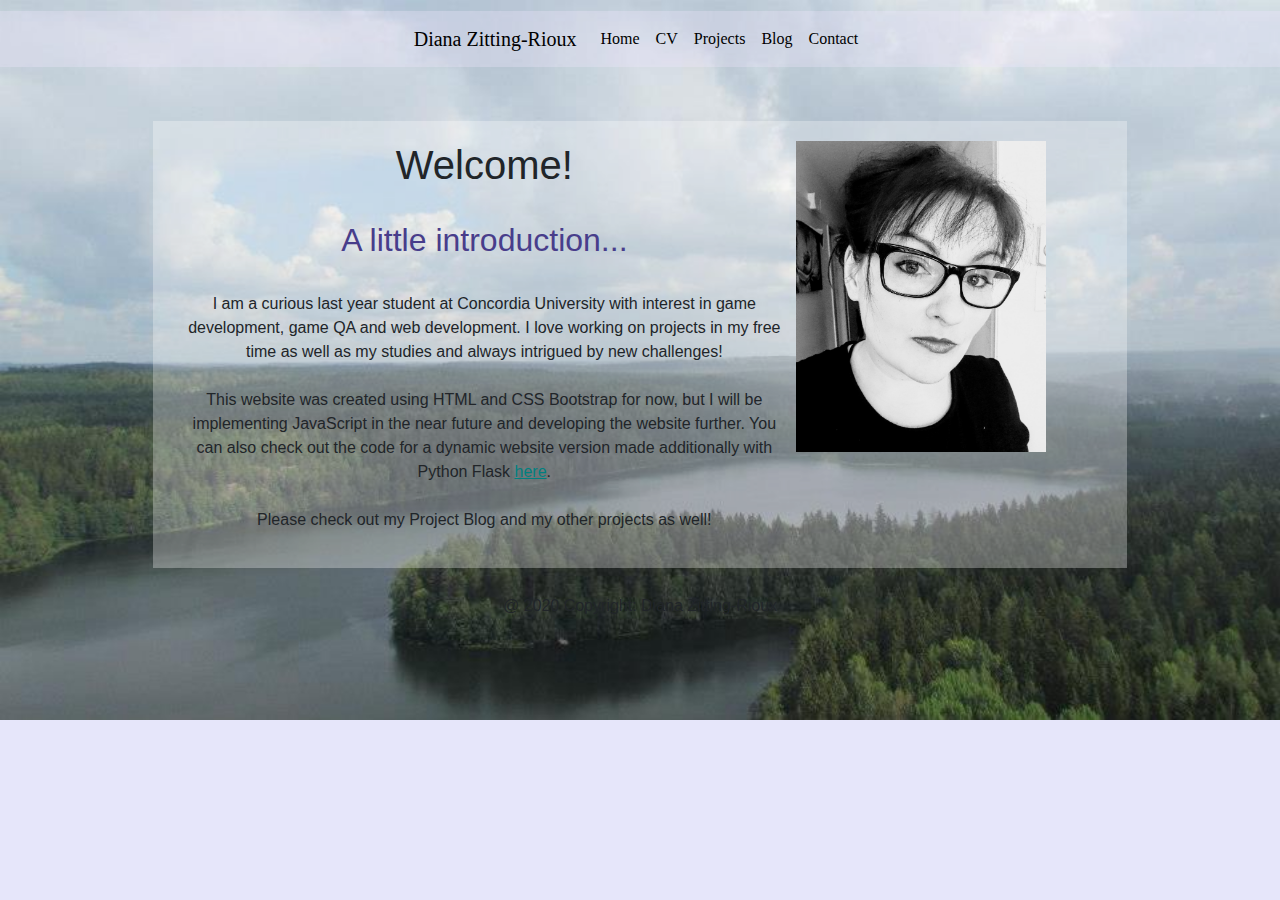
<file: index.html>
<!doctype html>
<html lang="en">
<head>
  <title>Diana Zitting-Rioux </title>
  <meta charset="utf-8">
  <meta name="viewport" content=width="device-width, initial-scale=2">
  <link rel="stylesheet" href="https://maxcdn.bootstrapcdn.com/bootstrap/4.4.1/css/bootstrap.min.css">
  <script src="https://ajax.googleapis.com/ajax/libs/jquery/3.4.1/jquery.min.js"></script>
  <script src="https://cdnjs.cloudflare.com/ajax/libs/popper.js/1.16.0/umd/popper.min.js"></script>
  <script src="https://maxcdn.bootstrapcdn.com/bootstrap/4.4.1/js/bootstrap.min.js"></script>
    <link rel="stylesheet" href="https://cdnjs.cloudflare.com/ajax/libs/font-awesome/4.7.0/css/font-awesome.min.css">
  <link rel="stylesheet" type="text/css" href="css/main.css">
</head>
<body>
<!––Adding a small border-->
<div class="jumbotron text-center" style="margin-bottom:0">
  <h1 class="jb"></h1>
</div>
<!––Navigation bar-->
<nav class="navbar navbar-expand-sm bg-custom navbar-dark justify-content-center">
<a class="navbar-brand" href="index.html">Diana Zitting-Rioux</a>
  <ul class="nav navbar-nav navbar-center">
    <li class="nav-item">
      <a class="nav-link" href="index.html">Home</a>
    </li>
    <li class="nav-item">
      <a class="nav-link" href="CV.html">CV</a>
    </li>
    <li class="nav-item">
      <a class="nav-link" href="Projects.html">Projects</a>
    </li>
    <li class="nav-item">
      <a class="nav-link" href="Blog.html">Blog</a>
    </li>
    <li class="nav-item">
      <a class="nav-link" href="Contact.html">Contact</a>
    </li>
  </ul>
</ul>
</nav>
<br>
<!––Middle intro section-->

<div class="container" style="margin-top:30px">
  <div class="row">
    <div class="col-sm-8">
    <h1 align="center">Welcome!</h1>
    </br>
      <h2 align="center">A little introduction...</h2><br>
    <p align="center"> I am a curious last year student at Concordia University with interest in game development, game QA and web development. I love working
      on projects in my free time as well as my studies and always intrigued by new challenges!<br><br>
    This website was created using HTML and CSS Bootstrap for now, but I will be implementing JavaScript in the near future and
      developing the website further. You can also check out the code for a dynamic website version made additionally with
      Python Flask <a href="https://github.com/Devineadz/personal-website">here</a>.<br><br>
    Please check out my Project Blog and my other projects as well!</p>
    </div>
      <!––Side Picture-->
  <div class=col-sm-4">
    <img src="img/profile.jpg" class="img-rounded" alt="My Picture" width="250">
  </div>
</div>
</div>
    <!––Copyright-->
<footer class="page-footer font-small light">
  <div class="footer-copyright text-center py-3">@ 2020 Copyright: Diana Zitting-Rioux
</div>
</footer>
</body>

</html>
</file>
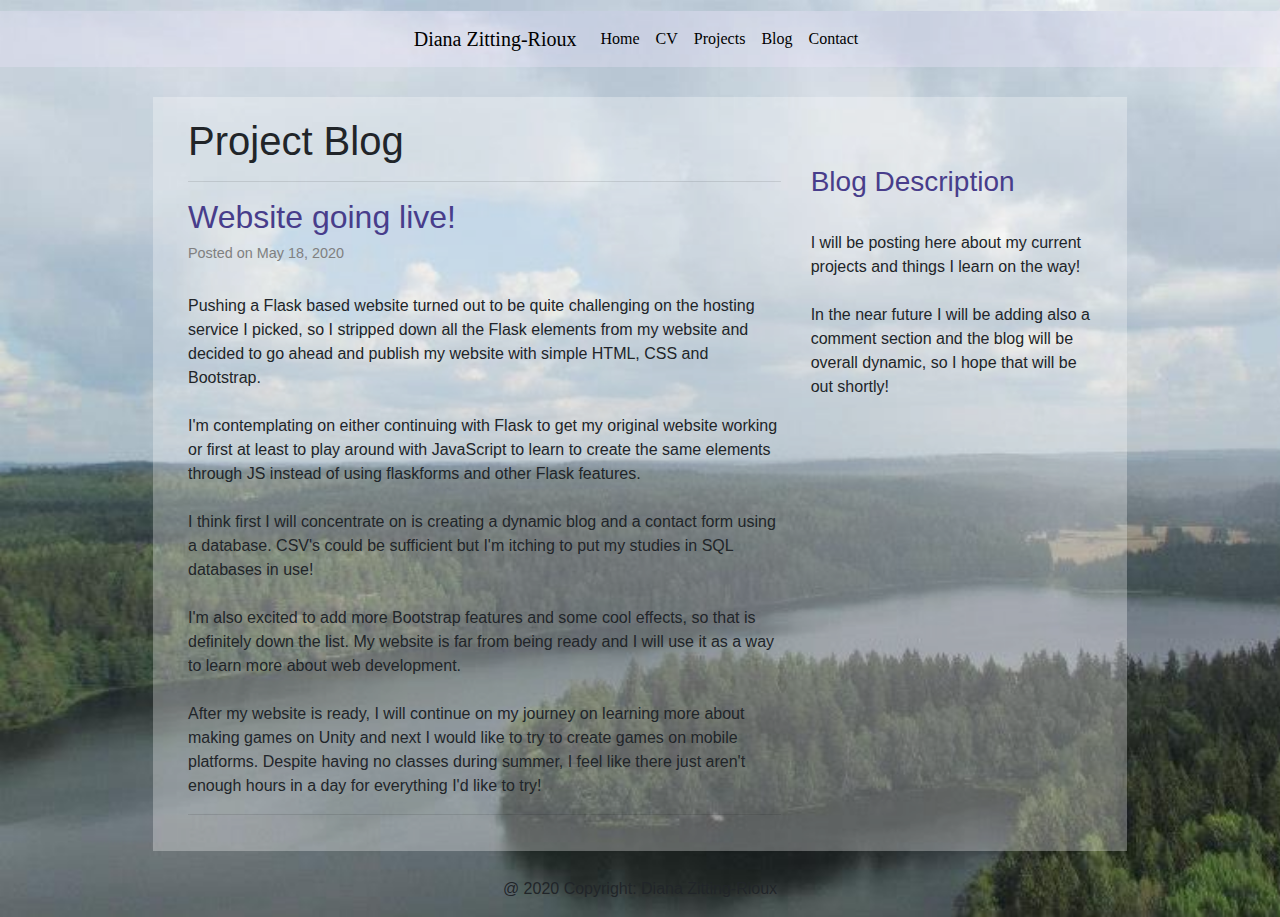
<file: Blog.html>
<!doctype html>
<html lang="en">
<head>
  <title>Diana Zitting-Rioux - CV </title>
  <meta charset="utf-8">
  <meta name="viewport" content=width="device-width, initial-scale=2">
  <link rel="stylesheet" href="https://maxcdn.bootstrapcdn.com/bootstrap/4.4.1/css/bootstrap.min.css">
  <script src="https://ajax.googleapis.com/ajax/libs/jquery/3.4.1/jquery.min.js"></script>
  <script src="https://cdnjs.cloudflare.com/ajax/libs/popper.js/1.16.0/umd/popper.min.js"></script>
  <script src="https://maxcdn.bootstrapcdn.com/bootstrap/4.4.1/js/bootstrap.min.js"></script>
    <link rel="stylesheet" href="https://cdnjs.cloudflare.com/ajax/libs/font-awesome/4.7.0/css/font-awesome.min.css">
  <link rel="stylesheet" type="text/css" href="css/main.css">
  <link rel="stylesheet" type="text/css" href="css/blog.css">
</head>
<body>
<!––Adding a small border-->
<div class="jumbotron text-center" style="margin-bottom:0">
  <h1 class="jb"></h1>
</div>
<!––Navigation bar-->
<nav class="navbar navbar-expand-sm bg-custom navbar-dark justify-content-center">
<a class="navbar-brand" href="index.html">Diana Zitting-Rioux</a>
  <ul class="nav navbar-nav navbar-center">
    <li class="nav-item">
      <a class="nav-link" href="index.html">Home</a>
    </li>
    <li class="nav-item">
      <a class="nav-link" href="CV.html">CV</a>
    </li>
    <li class="nav-item">
      <a class="nav-link" href="Projects.html">Projects</a>
    </li>
    <li class="nav-item">
      <a class="nav-link" href="Blog.html">Blog</a>
    </li>
    <li class="nav-item">
      <a class="nav-link" href="Contact.html">Contact</a>
    </li>
  </ul>
</ul>
  </nav>


 <div class="container" style="margin-top:30px">
  <div class="row">
    <div class="col-sm-8">
    <h1>Project Blog</h1>
        <hr>
        <!––Static dummy blog post-->
    <h2>Website going live!</h2>
        <h5><span class="glyphicon glyphicon-time"></span> Posted on May 18, 2020</h5>
        <br>
        <p>Pushing a Flask based website turned out to be quite challenging on the hosting service I picked, so
        I stripped down all the Flask elements from my website and decided to go ahead and publish my website
        with simple HTML, CSS and Bootstrap. <br><br>
        I'm contemplating on either continuing with Flask to get my original website working or first at least to
        play around with JavaScript to learn to create the same elements through JS instead of using flaskforms and other Flask
        features.<br><br>
        I think first I will concentrate on is creating a dynamic blog and a contact form using a database. CSV's could
        be sufficient but I'm itching to put my studies in SQL databases in use!<br><br>
        I'm also excited to add more Bootstrap features and some cool effects, so that is definitely down the list. My
        website is far from being ready and I will use it as a way to learn more about web development.<br><br>
        After my website is ready, I will continue on my journey on learning more about making games on Unity and next I would
        like to try to create games on mobile platforms. Despite having no classes during summer, I feel like
        there just aren't enough hours in a day for everything I'd like to try!</p>
        <hr>

    </div>
  <div class="col-sm-4">
      <!––Description sidebar-->
      </br></br>
      <h3>Blog Description</h3> <br>
      <p>I will be posting here about my current projects and things I learn on the way!<br><br>
      In the near future I will be adding also a comment section and the blog will be overall dynamic, so I hope that
      will be out shortly!</p>
</br>
    </div>
  </div>
</div>
    </div>


  </div>
</div>

    <!––Copyright-->
<footer class="page-footer font-small light">
  <div class="footer-copyright text-center py-3">@ 2020 Copyright: Diana Zitting-Rioux
</div>
</footer>
</body>

</html>
</file>
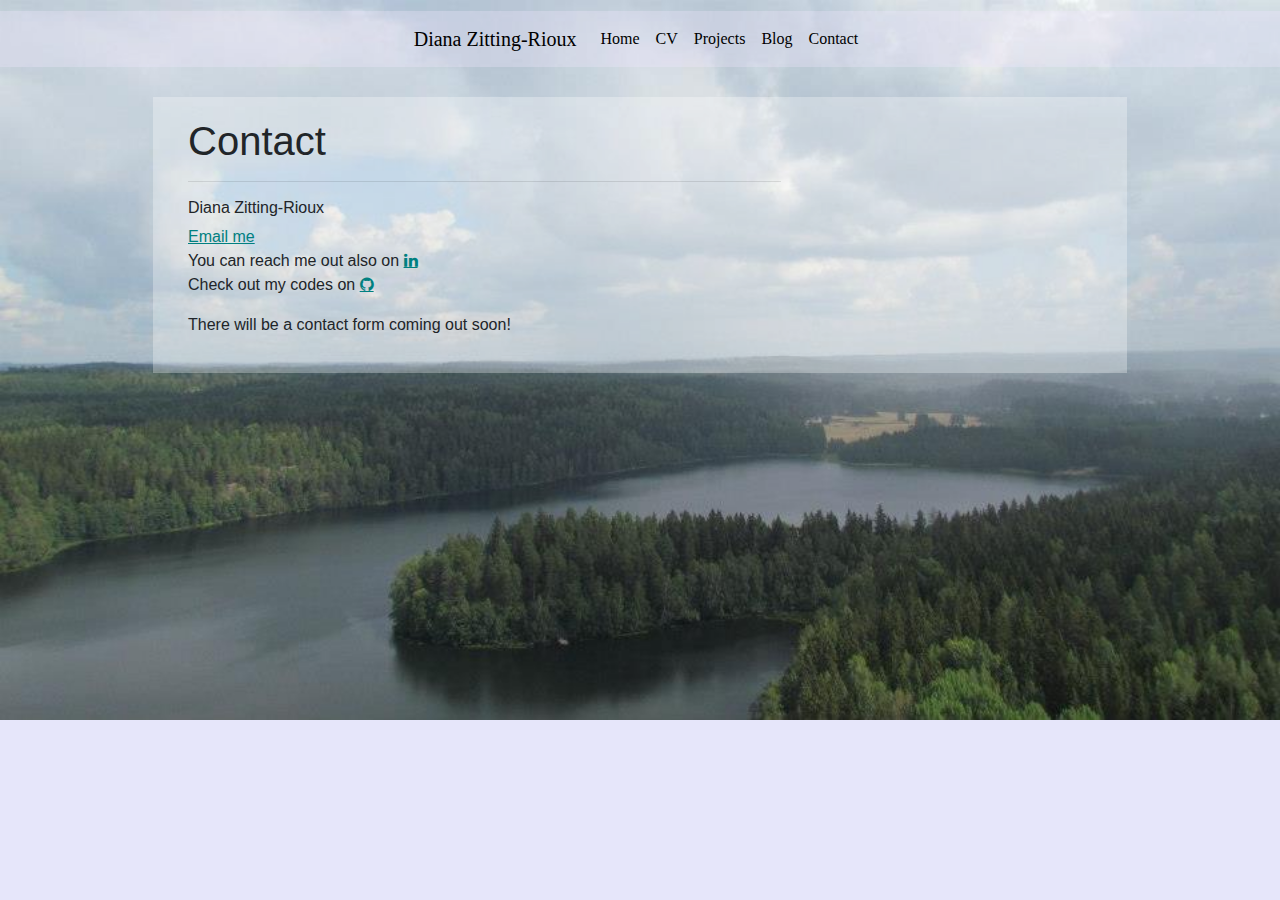
<file: Contact.html>
<!doctype html>
<html lang="en">
<head>
  <title>Diana Zitting-Rioux - CV </title>
  <meta charset="utf-8">
  <meta name="viewport" content=width="device-width, initial-scale=2">
  <link rel="stylesheet" href="https://maxcdn.bootstrapcdn.com/bootstrap/4.4.1/css/bootstrap.min.css">
  <script src="https://ajax.googleapis.com/ajax/libs/jquery/3.4.1/jquery.min.js"></script>
  <script src="https://cdnjs.cloudflare.com/ajax/libs/popper.js/1.16.0/umd/popper.min.js"></script>
  <script src="https://maxcdn.bootstrapcdn.com/bootstrap/4.4.1/js/bootstrap.min.js"></script>
    <link rel="stylesheet" href="https://cdnjs.cloudflare.com/ajax/libs/font-awesome/4.7.0/css/font-awesome.min.css">
  <link rel="stylesheet" type="text/css" href="css/main.css">
  <link rel="stylesheet" type="text/css" href="css/blog.css">
</head>
<body>
<!––Adding a small border-->
<div class="jumbotron text-center" style="margin-bottom:0">
  <h1 class="jb"></h1>
</div>
<!––Navigation bar-->
<nav class="navbar navbar-expand-sm bg-custom navbar-dark justify-content-center">
<a class="navbar-brand" href="index.html">Diana Zitting-Rioux</a>
  <ul class="nav navbar-nav navbar-center">
    <li class="nav-item">
      <a class="nav-link" href="index.html">Home</a>
    </li>
    <li class="nav-item">
      <a class="nav-link" href="CV.html">CV</a>
    </li>
    <li class="nav-item">
      <a class="nav-link" href="Projects.html">Projects</a>
    </li>
    <li class="nav-item">
      <a class="nav-link" href="Blog.html">Blog</a>
    </li>
    <li class="nav-item">
      <a class="nav-link" href="Contact.html">Contact</a>
    </li>
  </ul>
</ul>
  </nav>
<div class="container" style="margin-top:30px">
  <div class="row">
    <div class="col-sm-8">
    <h1>Contact</h1>
      <hr>
          <h6>Diana Zitting-Rioux</h6>
          <p><a href="mailto:diana@dianazitting-rioux.com" target="_top">Email me</a><br>
            You can reach me out also on
           <a href="https://ca.linkedin.com/in/diana-zitting-rioux-20488b80" class="fa fa-linkedin"> </a><br>
            Check out my codes on
      <a href="https://github.com/Devineadz" class="fa fa-github"></a></p>
      <p>
        There will be a contact form coming out soon!</p>
    </div>
  </div>
</div>
</body>
</html>
</file>
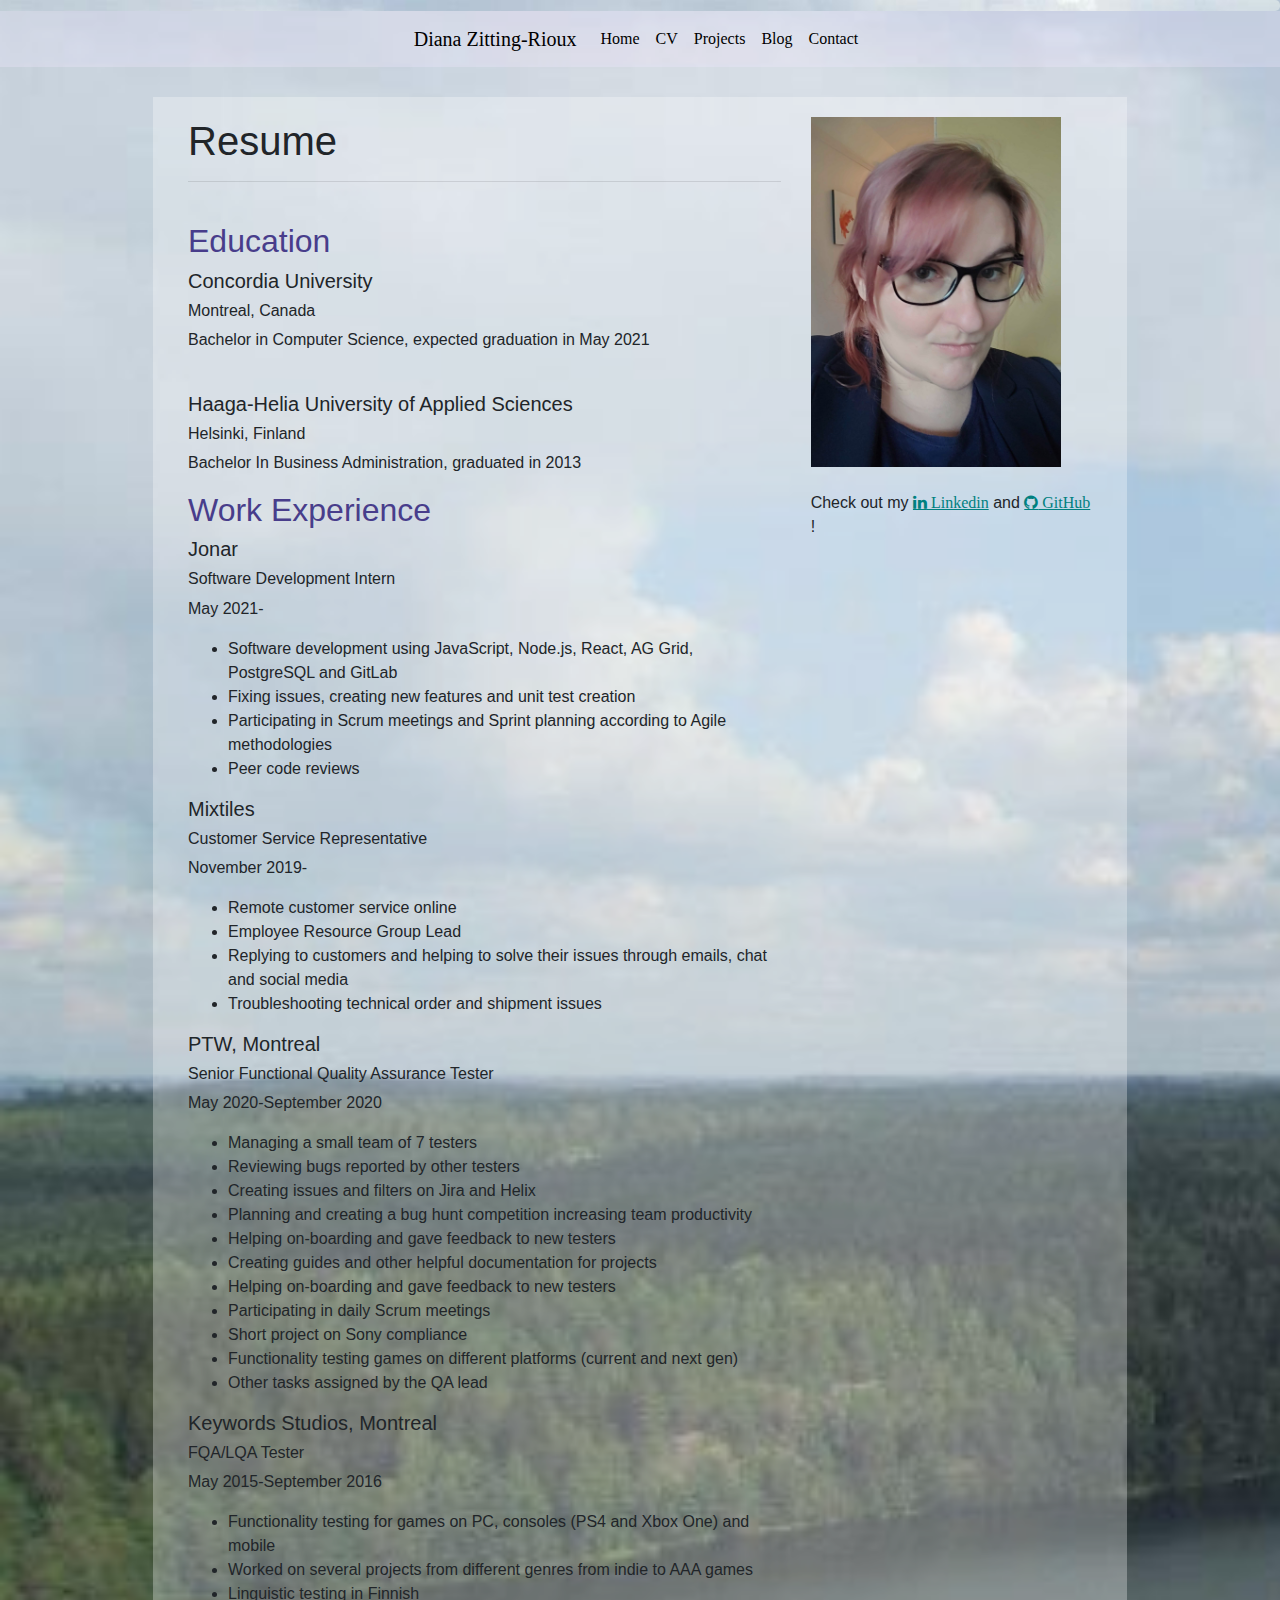
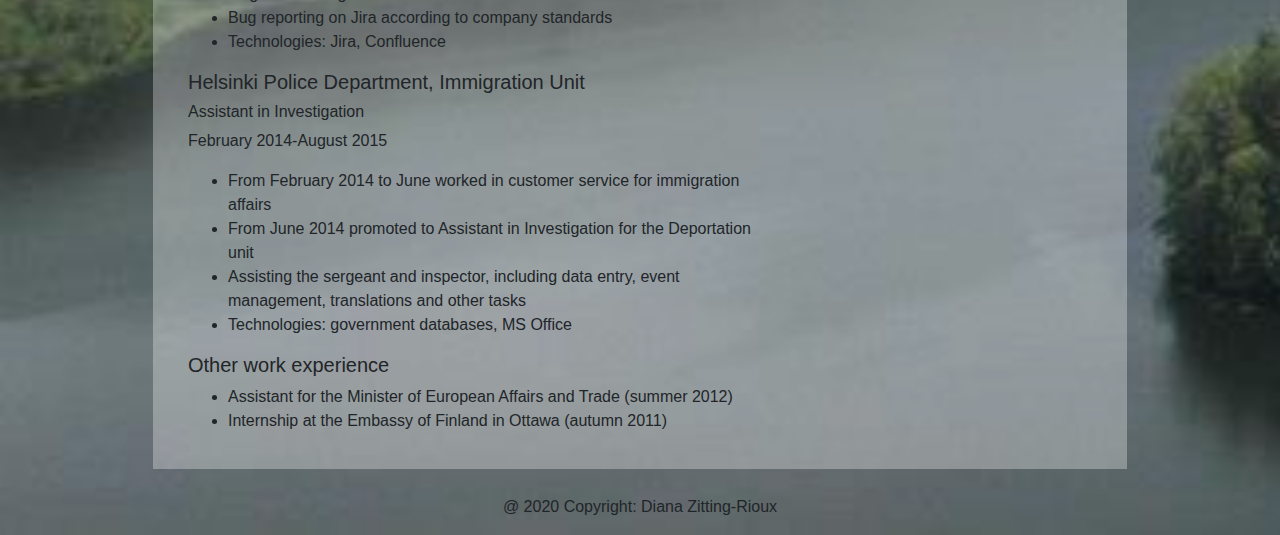
<file: CV.html>
<!doctype html>
<html lang="en">
<head>
  <title>Diana Zitting-Rioux - CV </title>
  <meta charset="utf-8">
  <meta name="viewport" content=width="device-width, initial-scale=2">
  <link rel="stylesheet" href="https://maxcdn.bootstrapcdn.com/bootstrap/4.4.1/css/bootstrap.min.css">
  <script src="https://ajax.googleapis.com/ajax/libs/jquery/3.4.1/jquery.min.js"></script>
  <script src="https://cdnjs.cloudflare.com/ajax/libs/popper.js/1.16.0/umd/popper.min.js"></script>
  <script src="https://maxcdn.bootstrapcdn.com/bootstrap/4.4.1/js/bootstrap.min.js"></script>
    <link rel="stylesheet" href="https://cdnjs.cloudflare.com/ajax/libs/font-awesome/4.7.0/css/font-awesome.min.css">
  <link rel="stylesheet" type="text/css" href="css/main.css">
</head>
<body>
<!––Adding a small border-->
<div class="jumbotron text-center" style="margin-bottom:0">
  <h1 class="jb"></h1>
</div>
<!––Navigation bar-->
<nav class="navbar navbar-expand-sm bg-custom navbar-dark justify-content-center">
<a class="navbar-brand" href="index.html">Diana Zitting-Rioux</a>
  <ul class="nav navbar-nav navbar-center">
    <li class="nav-item">
      <a class="nav-link" href="index.html">Home</a>
    </li>
    <li class="nav-item">
      <a class="nav-link" href="CV.html">CV</a>
    </li>
    <li class="nav-item">
      <a class="nav-link" href="Projects.html">Projects</a>
    </li>
    <li class="nav-item">
      <a class="nav-link" href="Blog.html">Blog</a>
    </li>
    <li class="nav-item">
      <a class="nav-link" href="Contact.html">Contact</a>
    </li>
  </ul>
</ul>
  </nav>
      <div class="container" style="margin-top:30px">
  <div class="row">
    <div class="col-sm-8">
    <h1>Resume</h1>
      <hr>
    </br>
      <h2>Education</h2>
        <h5>Concordia University</h5>
        <h6>Montreal, Canada</h6>
        <p>Bachelor in Computer Science, expected graduation in May 2021</p>
    </br>
        <h5>Haaga-Helia University of Applied Sciences</h5>
        <h6>Helsinki, Finland</h6>
        <p>Bachelor In Business Administration, graduated in 2013</p>
        <h2>Work Experience</h2>
        <h5>Jonar</h5>
        <h6>Software Development Intern</h6>
        <p>May 2021-</p>
        <ul>
            <li>Software development using JavaScript, Node.js, React, AG Grid, PostgreSQL and GitLab</li>
            <li>Fixing issues, creating new features and unit test creation</li>
            <li>Participating in Scrum meetings and Sprint planning according to Agile methodologies</li>
            <li>Peer code reviews</li>
        </ul>
         <h5>Mixtiles</h5>
        <h6>Customer Service Representative</h6>
        <p>November 2019-</p>
        <ul>
            <li>Remote customer service online</li>
            <li>Employee Resource Group Lead</li>
            <li>Replying to customers and helping to solve their issues through emails, chat and social media</li>
            <li>Troubleshooting technical order and shipment issues</li>
        </ul>

        <h5>PTW, Montreal</h5>
        <h6>Senior Functional Quality Assurance Tester</h6>
        <p>May 2020-September 2020</p>
        <ul>
            <li>Managing a small team of 7 testers </li>
            <li>Reviewing bugs reported by other testers</li>
            <li>Creating issues and filters on Jira and Helix </li>
            <li>Planning and creating a bug hunt competition increasing team productivity </li>
            <li>Helping on-boarding and gave feedback to new testers </li>
            <li>Creating guides and other helpful documentation for projects</li>
            <li>Helping on-boarding and gave feedback to new testers </li>
            <li>Participating in daily Scrum meetings</li>
            <li>Short project on Sony compliance</li>
            <li>Functionality testing games on different platforms (current and next gen)</li>
            <li>Other tasks assigned by the QA lead</li>
        </ul>

         <h5>Keywords Studios, Montreal</h5>
        <h6>FQA/LQA Tester</h6>
        <p>May 2015-September 2016</p>
        <ul>
            <li>Functionality testing for games on PC, consoles (PS4 and Xbox One) and mobile </li>
            <li>Worked on several projects from different genres from indie to AAA games</li>
            <li>Linguistic testing in Finnish </li>
            <li>Bug reporting on Jira according to company standards </li>
            <li>Technologies: Jira, Confluence </li>
        </ul>

        <h5>Helsinki Police Department, Immigration Unit</h5>
        <h6>Assistant in Investigation</h6>
        <p>February 2014-August 2015</p>
        <ul>
            <li>From February 2014 to June worked in customer service for immigration affairs </li>
            <li>From June 2014 promoted to Assistant in Investigation for the Deportation unit </li>
            <li>Assisting the sergeant and inspector, including data entry, event management, translations and other tasks </li>
            <li>Technologies: government databases, MS Office </li>
        </ul>
        <h5>Other work experience</h5>
        <ul>
            <li> Assistant for the Minister of European Affairs and Trade (summer 2012) </li>
            <li>Internship at the Embassy of Finland in Ottawa (autumn 2011) </li>
        </ul>
    </div>
  <div class="col-sm-4">
      <!––Picture sidebar-->
    <img src="img/mypic2.jpg" class="img-rounded" alt="My Picture" width="250">
  </br>
      <p>
      </br>
          <!––Using linkedin and Github icons in links-->
          Check out my
      <a href="https://ca.linkedin.com/in/diana-zitting-rioux-20488b80" class="fa fa-linkedin"> Linkedin </a> and
      <a href="https://github.com/Devineadz" class="fa fa-github"> GitHub</a>!
      </p>

  </div>
</div>
</div>
 <!––Copyright-->
<footer class="page-footer font-small light">
  <div class="footer-copyright text-center py-3">@ 2020 Copyright: Diana Zitting-Rioux
</div>
</footer>
</body>
</html>
</file>
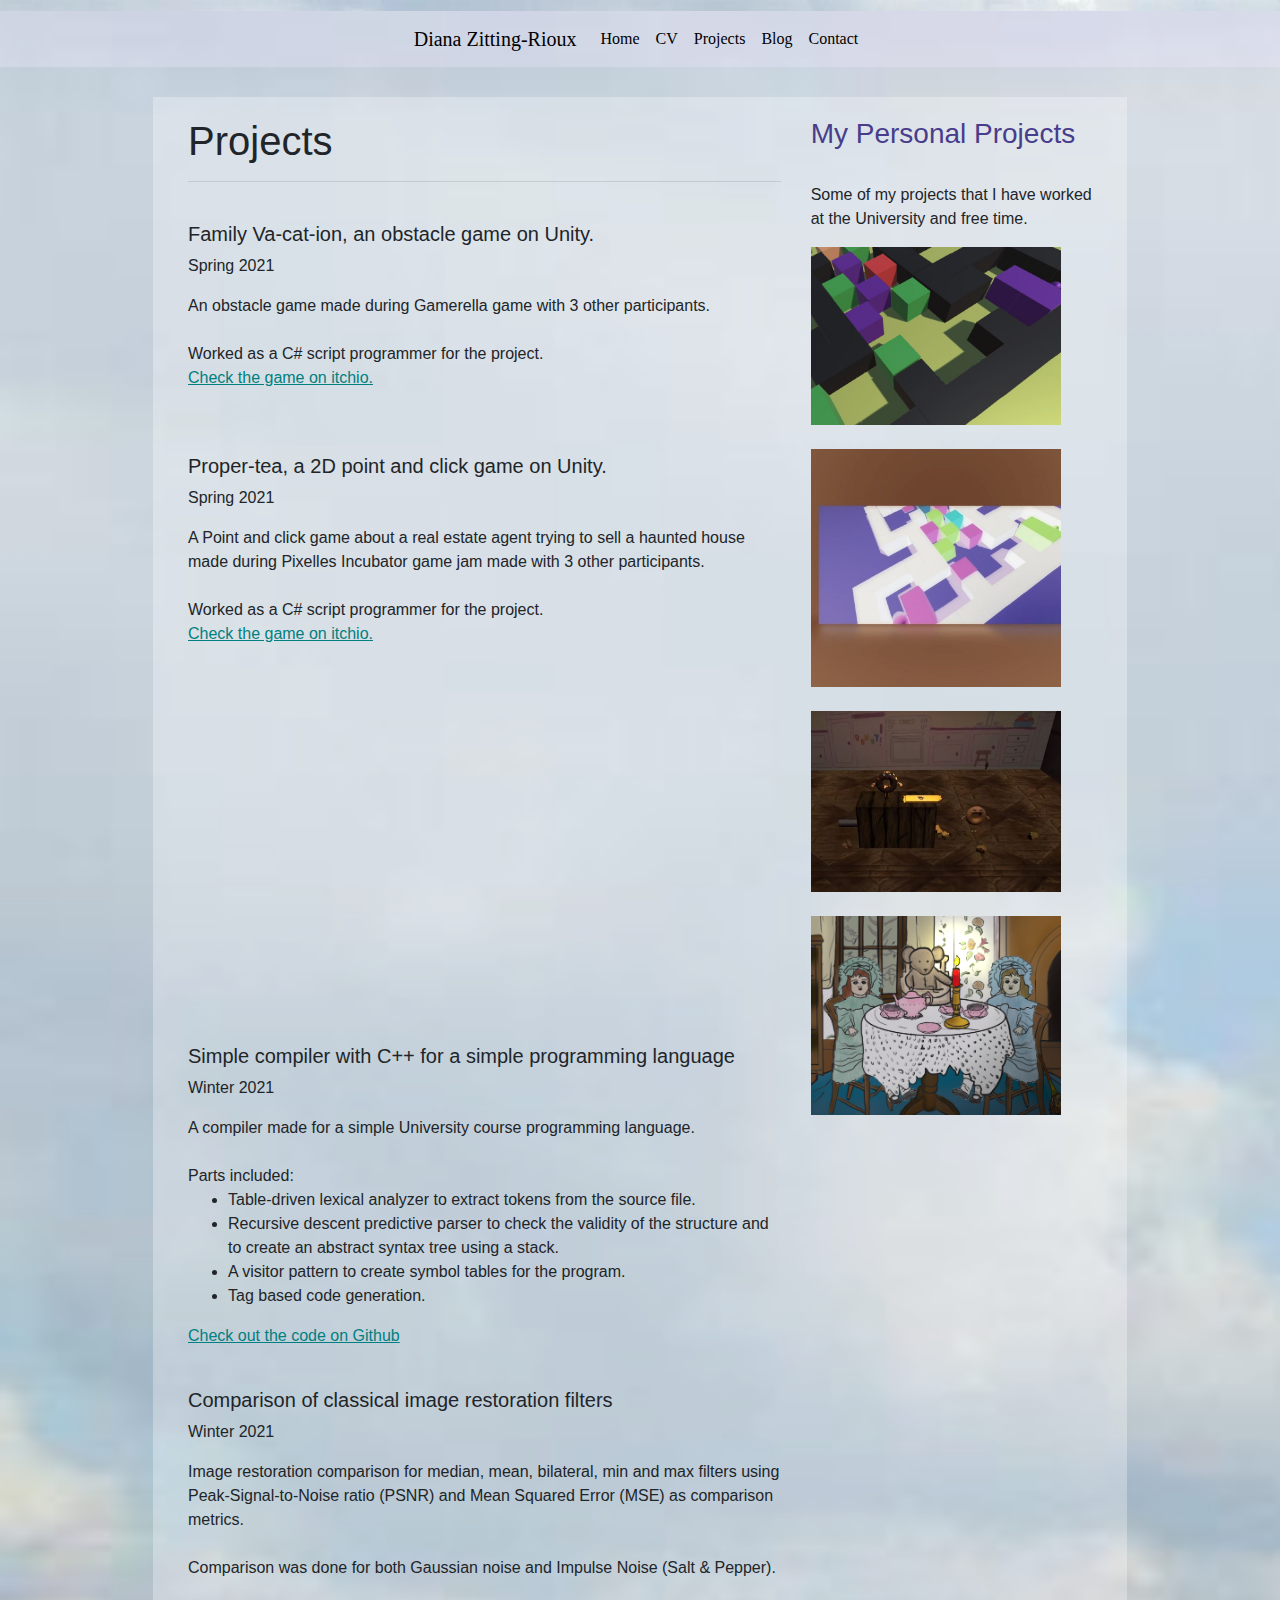
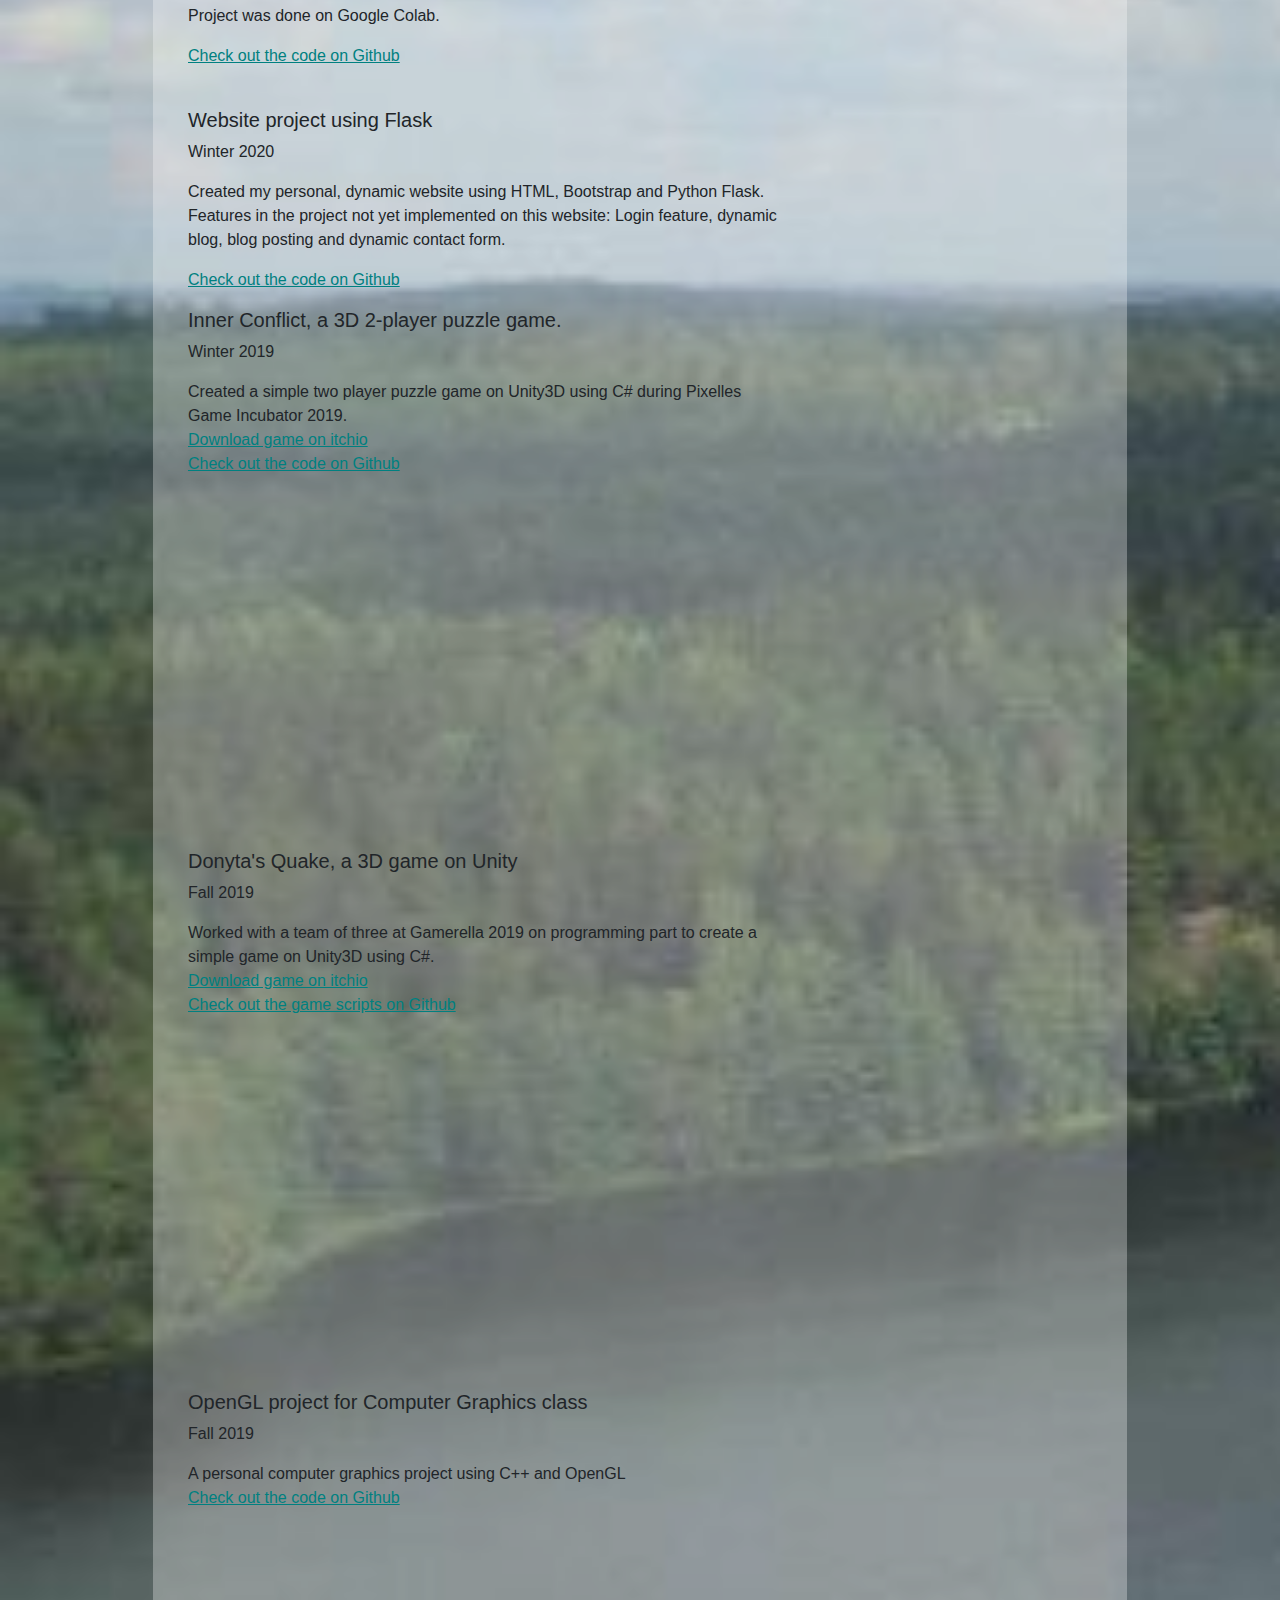
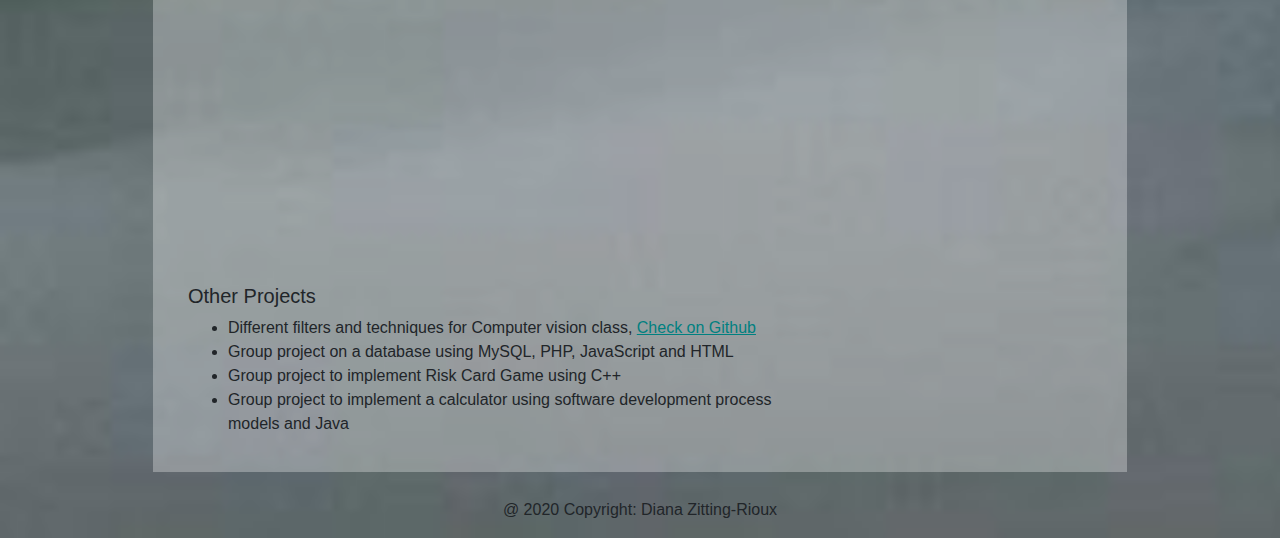
<file: Projects.html>
<!doctype html>
<html lang="en">
<head>
  <title>Diana Zitting-Rioux - CV </title>
  <meta charset="utf-8">
  <meta name="viewport" content=width="device-width, initial-scale=2">
  <meta name="description" content="Personal Projects" />
<meta name="title" property="og:title" content="Projects" />
<meta property="og:type" content="Website" />
<meta name="image" property="og:image" content="" />
<meta name="description" property="og:description" content="_" /><meta name="author" content="http://dianazitting-rioux.com/img/bg.png" />
  <link rel="stylesheet" href="https://maxcdn.bootstrapcdn.com/bootstrap/4.4.1/css/bootstrap.min.css">
  <script src="https://ajax.googleapis.com/ajax/libs/jquery/3.4.1/jquery.min.js"></script>
  <script src="https://cdnjs.cloudflare.com/ajax/libs/popper.js/1.16.0/umd/popper.min.js"></script>
  <script src="https://maxcdn.bootstrapcdn.com/bootstrap/4.4.1/js/bootstrap.min.js"></script>
    <link rel="stylesheet" href="https://cdnjs.cloudflare.com/ajax/libs/font-awesome/4.7.0/css/font-awesome.min.css">
  <link rel="stylesheet" type="text/css" href="css/main.css">
</head>
<body>
<!––Adding a small border-->
<div class="jumbotron text-center" style="margin-bottom:0">
  <h1 class="jb"></h1>
</div>
<!––Navigation bar-->
<nav class="navbar navbar-expand-sm bg-custom navbar-dark justify-content-center">
<a class="navbar-brand" href="index.html">Diana Zitting-Rioux</a>
  <ul class="nav navbar-nav navbar-center">
    <li class="nav-item">
      <a class="nav-link" href="index.html">Home</a>
    </li>
    <li class="nav-item">
      <a class="nav-link" href="CV.html">CV</a>
    </li>
    <li class="nav-item">
      <a class="nav-link" href="Projects.html">Projects</a>
    </li>
    <li class="nav-item">
      <a class="nav-link" href="Blog.html">Blog</a>
    </li>
    <li class="nav-item">
      <a class="nav-link" href="Contact.html">Contact</a>
    </li>
  </ul>
</ul>
  </nav>

<div class="container" style="margin-top:30px">
  <div class="row">
    <div class="col-sm-8">
    <h1>Projects</h1>
      <hr>
      <!––Personal projects with embedded YouTube videos-->
            </br>
        <h5> Family Va-cat-ion, an obstacle game on Unity.</h5>
        <p>Spring 2021</p>
        <p> An obstacle game made during Gamerella game with 3 other participants. <br>
          <br>Worked as a C# script programmer for the project.<br>
        <a href="https://spirit-clowder.itch.io/va-cat-ion"> Check the game on itchio. </a> <br>
     </br>
      </br>
        <h5>Proper-tea, a 2D point and click game on Unity.</h5>
        <p>Spring 2021</p>
        <p>A Point and click game about a real estate agent trying to sell a haunted house made during Pixelles Incubator game jam made with 3 other participants. <br>
          <br>Worked as a C# script programmer for the project.<br>
        <a href="https://devinea.itch.io/proper-tea"> Check the game on itchio. </a> <br>
        <div class="embed-responsive embed-responsive-16by9">
  <iframe class="embed-responsive-item" src="https://youtube.com/embed/BpDi7mjWxd0"></iframe>
    </div> </br>

    </br>
      <h5>Simple compiler with C++ for a simple programming language</h5>
        <p>Winter 2021</p>
      A compiler made for a simple University course programming language.<br>
      <br>Parts included:<br>
        <ul>
        <li>Table-driven lexical analyzer to extract tokens from the source file.</li>
        <li>Recursive descent predictive parser to check the validity of the structure and to create an abstract syntax tree using a stack. </li>
        <li>A visitor pattern to create symbol tables for the program. </li>
          <li>Tag based code generation. </li>
      </ul>
      </p>
      <a href="https://github.com/Devineadz/Compiler-design"> Check out the code on Github</a> </p>

      </br>
      <h5>Comparison of classical image restoration filters</h5>
        <p>Winter 2021</p>
      Image restoration comparison for median, mean, bilateral, min and max filters using Peak-Signal-to-Noise ratio (PSNR) and Mean Squared Error (MSE) as comparison metrics.

      <br><br>Comparison was done for both Gaussian noise and Impulse Noise (Salt & Pepper).

      <br><br> Project was done on Google Colab.
      </p>
      <a href="https://github.com/Devineadz/Image-Restoration-Project"> Check out the code on Github</a> </p>

    </br>
      <h5>Website project using Flask</h5>
        <p>Winter 2020</p>
      <p>Created my personal, dynamic website using HTML, Bootstrap and Python Flask.
      Features in the project not yet implemented on this website: Login feature, dynamic blog, blog posting and dynamic
      contact form. </p>
      <a href="https://github.com/Devineadz/personal-website">Check out the code on Github</a></p>
        <h5>Inner Conflict, a 3D 2-player puzzle game.</h5>
        <p>Winter 2019</p>
        <p>Created a simple two player puzzle game on Unity3D using C# during Pixelles Game Incubator 2019. <br>
        <a href="https://devinea.itch.io/inner-conflict"> Download game on itchio </a> <br>
      <a href="https://github.com/Devineadz/Inner_Conflict"> Check out the code on Github</a> </p>
        <div class="embed-responsive embed-responsive-16by9">
  <iframe class="embed-responsive-item" src="https://youtube.com/embed/qQQ2l7CMs1g"></iframe>
</div>
    </br>
        <h5>Donyta's Quake, a 3D game on Unity</h5>
        <p>Fall 2019</p>
        <p>Worked with a team of three at Gamerella 2019 on programming part to create a simple game on Unity3D using C#. <br>
        <a href="https://devinea.itch.io/donytas-quake"> Download game on itchio </a> <br>
      <a href="https://github.com/Devineadz/donytas-quake"> Check out the game scripts on Github</a> </p>
        <div class="embed-responsive embed-responsive-16by9">
  <iframe class="embed-responsive-item" src="https://youtube.com/embed/WLz2kGSCtkg"></iframe>
    </div> </br>
        <h5>OpenGL project for Computer Graphics class</h5>
        <p>Fall 2019</p>
        <p>A personal computer graphics project using C++ and OpenGL<br>
      <a href="https://github.com/Devineadz/christmas-wheels-on-the-bus">Check out the code on Github</a></p>
        <div class="embed-responsive embed-responsive-16by9">
  <iframe class="embed-responsive-item" src="https://youtube.com/embed/MBjRGfOW8zc"></iframe>
    </div> <br>
      <h5>Other Projects</h5>
      <ul>
        <li>Different filters and techniques for Computer vision class, <a href="https://github.com/Devineadz/Short-Python-projects">Check on Github</a></li>
        <li>Group project on a database using MySQL, PHP, JavaScript and HTML </li>
        <li>Group project to implement Risk Card Game using C++ </li>
        <li>Group project to implement a calculator using software development process models and Java </li>
      </ul>
    </div>
  <div class="col-sm-4">
    <h3>My Personal Projects</h3><br>
    <p>Some of my projects that I have worked at the University and free time. </p>
      <img src="img/IC.png" alt="InnerConflict 1" width="250">
      </br></br>
      <img src="img/IC123.jpg" alt="InnerConflict 2" width="250"></br></br>
      <img src="img/Donyta.JPG" alt="Donyta" width="250"></br></br>
      <img src="img/bg.png" alt="Proper-tea" width="250">
</br>
</div>


  </div>
</div>
</div>
 <!––Copyright-->
<footer class="page-footer font-small light">
  <div class="footer-copyright text-center py-3">@ 2020 Copyright: Diana Zitting-Rioux
</div>
</footer>
</body>
</html>
</file>
<file: css/main.css>
.jumbotron{
  background-image: url("../img/finland.jpg");
  background-repeat: no-repeat;
  background-size:cover;
  padding: 0.1em 0.1em;
}

body {
  background-image: url("../img/finland.jpg");
  background-repeat: no-repeat;
  background-size:cover;
  background-color: lavender;
}

h2, h3{
  color:darkslateblue;
}

div.row {
  background-color: rgba(255, 255, 255, 0.3);
  padding: 20px;
  margin: 10px;
}

.container {
  width: 80%;
  margin: 0 auto;
}

.jb {
  font-family: "Palatino Linotype", "Book Antiqua", Palatino, serif;
  color: black;
  font-size: 60px;
  font-weight: bold;
}

.bg-custom{
  background-color: rgba(241, 231, 254, 0.3);
}

.navbar a{
  font-family: "Palatino Linotype", "Book Antiqua", Palatino, serif !important;
}

a:link{
  text-decoration: underline !important;
  color: #008080;
}

.navbar a:link{
  text-decoration: none !important;
  color: #000000 !important;
}

.navbar a:visited{
   text-decoration: none !important;
  color: #000000 !important;
}

a:hover{
  text-decoration: underline !important;
  color: #888888 !important;
}

a:visited{
  text-decoration: underline !important;
  color: #6495ED !important;
}

th{
    font-size:200% !important;
    color:darkslateblue !important;
}
</file>
<file: css/blog.css>
h2{
    color:darkslateblue;
}

h5{
    font-size:90%;
    color:gray;
}
</file>
